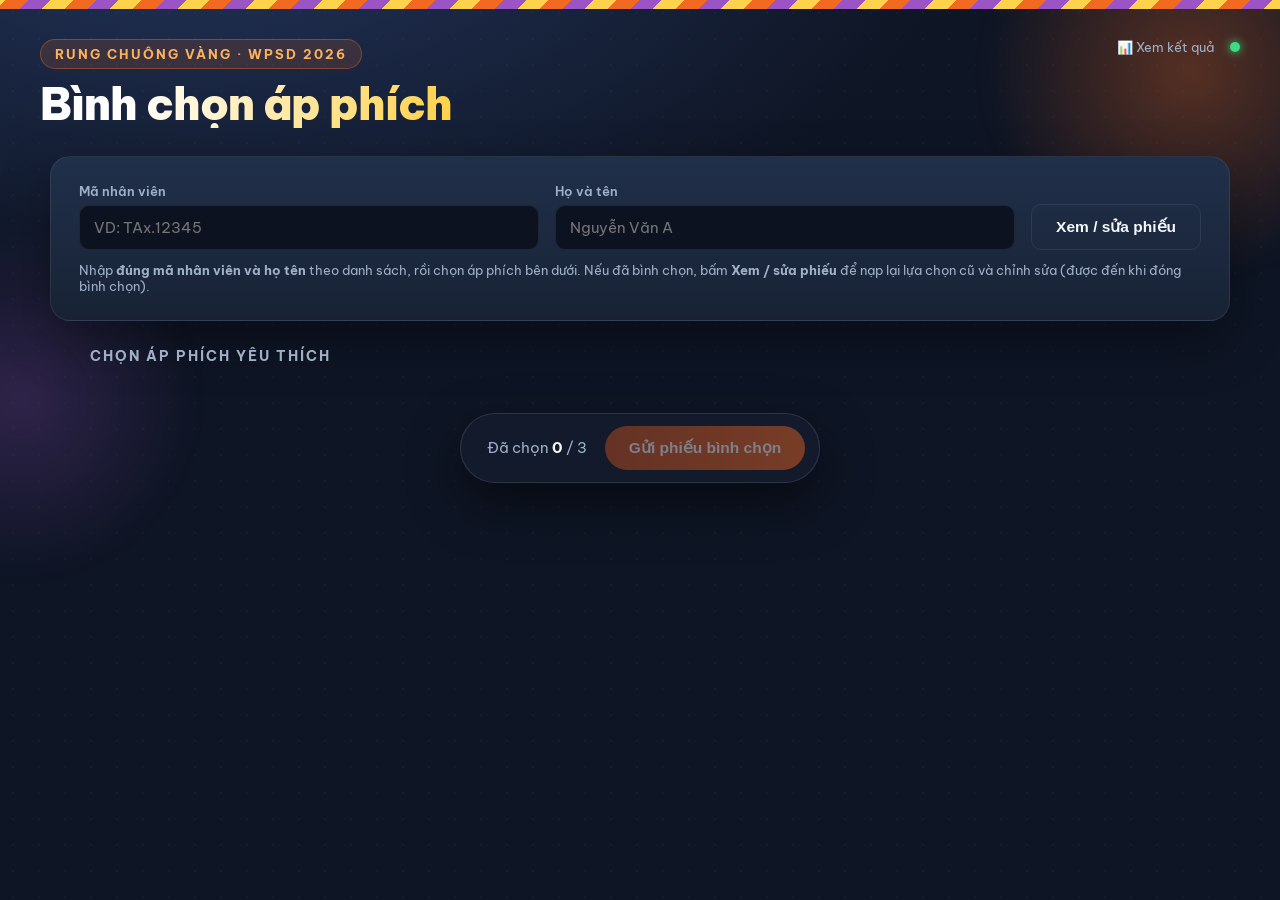
<file: index.html>
<!DOCTYPE html>
<html lang="vi">
<head>
<meta charset="UTF-8">
<meta name="viewport" content="width=device-width, initial-scale=1.0">
<title>Bình chọn áp phích – RCV WPSD 2026</title>
<link rel="stylesheet" href="assets/styles.css">
</head>
<body>

<div class="blob b1"></div>
<div class="blob b2"></div>
<div class="ribbon"></div>

<header>
  <div class="brand">
    <div class="sub">RUNG CHUÔNG VÀNG · WPSD 2026</div>
    <h1>Bình chọn áp phích</h1>
  </div>
  <div class="status">
    <a class="muted" href="board.html" style="text-decoration:none">📊 Xem kết quả</a>
    <span class="dot" id="dot"></span>
  </div>
</header>

<main>
  <!-- Chưa cấu hình Supabase -->
  <div class="setup hidden" id="setup">
    <h2>⚙️ Chưa cấu hình Supabase</h2>
    <p>Mở <code>assets/config.js</code> và điền <code>SUPABASE_URL</code> + <code>SUPABASE_ANON_KEY</code>
       (Supabase → Project Settings → API). Sau đó chạy <code>db/schema.sql</code> trong SQL Editor.</p>
    <p class="muted" style="margin-top:12px">Xem chi tiết trong <code>README.md</code>.</p>
  </div>

  <div class="wrap hidden" id="app">
    <!-- Bình chọn đang đóng -->
    <div class="notice warn hidden" id="closedNote">🔒 Bình chọn hiện đang đóng. Vui lòng quay lại sau.</div>

    <div id="voteArea">
      <div class="card" style="margin-bottom:26px">
        <div class="vote-id">
          <div>
            <label for="code">Mã nhân viên</label>
            <input id="code" placeholder="VD: TAx.12345" autocomplete="off" maxlength="40">
          </div>
          <div>
            <label for="name">Họ và tên</label>
            <input id="name" placeholder="Nguyễn Văn A" autocomplete="off" maxlength="120">
          </div>
          <div>
            <button class="btn ghost" id="loadBtn" type="button">Xem / sửa phiếu</button>
          </div>
        </div>
        <div class="hint" id="loadHint">Nhập <b>đúng mã nhân viên và họ tên</b> theo danh sách, rồi chọn áp phích bên dưới.
          Nếu đã bình chọn, bấm <b>Xem / sửa phiếu</b> để nạp lại lựa chọn cũ và chỉnh sửa (được đến khi đóng bình chọn).</div>
      </div>

      <div class="section-title" id="gridTitle">Chọn áp phích yêu thích</div>
      <div id="msg"></div>
      <div class="grid" id="grid"></div>

      <div class="votebar">
        <div class="votebar-inner">
          <div class="counter">Đã chọn <b id="selCount">0</b> / <span id="maxCount">3</span></div>
          <button class="btn" id="submitBtn" disabled>Gửi phiếu bình chọn</button>
        </div>
      </div>
    </div>

    <!-- Cảm ơn -->
    <div class="card hidden" id="thanks" style="text-align:center;max-width:560px;margin:40px auto;position:relative;overflow:hidden">
      <div id="confettiHost"></div>
      <div style="font-size:52px;margin-bottom:10px;position:relative">🎉</div>
      <h2 class="sec" style="justify-content:center;position:relative">Đã ghi nhận phiếu của bạn!</h2>
      <p class="muted" id="thanksDetail" style="margin:8px 0 20px;position:relative"></p>
      <div class="row" style="justify-content:center;position:relative">
        <button class="btn ghost" id="editBtn" type="button">Sửa lại lựa chọn</button>
        <a class="btn" href="board.html">Xem bảng xếp hạng</a>
      </div>
    </div>
  </div>
</main>

<script src="assets/vendor/supabase.js"></script>
<script src="assets/config.js"></script>
<script>
const sb = window.getSupabase();
const $ = id => document.getElementById(id);
const esc = s => String(s).replace(/[&<>"']/g,c=>({'&':'&amp;','<':'&lt;','>':'&gt;','"':'&quot;',"'":'&#39;'}[c]));

let MAX = 3;
let posters = [];
let selected = new Set();          // poster ids
let votingOpen = true;

function setDot(ok){ $('dot').classList.toggle('err', !ok); }
function showMsg(text, type){
  $('msg').innerHTML = text ? `<div class="notice ${type||'warn'}">${esc(text)}</div>` : '';
}

if(!sb){
  $('setup').classList.remove('hidden');
} else {
  $('app').classList.remove('hidden');
  init();
}

async function init(){
  try{
    const [{data:state}, {data:pl, error:pe}] = await Promise.all([
      sb.rpc('get_state'),
      sb.from('posters').select('id,name,image_url,sort_order').eq('active', true).order('sort_order').order('id'),
    ]);
    if(pe) throw pe;
    setDot(true);
    MAX = (state && state.max_choices) || 3;
    votingOpen = !state || state.voting_open;
    $('maxCount').textContent = MAX;
    posters = pl || [];
    renderGrid();
    applyOpenState();
  }catch(e){
    console.error(e); setDot(false);
    showMsg('Không tải được dữ liệu. Kiểm tra kết nối / cấu hình Supabase.', 'err');
  }
}

function applyOpenState(){
  $('closedNote').classList.toggle('hidden', votingOpen);
  document.querySelectorAll('.poster').forEach(el=>el.style.pointerEvents = votingOpen?'':'none');
  updateBar();
}

function renderGrid(){
  const g = $('grid');
  if(!posters.length){ g.innerHTML = '<p class="muted">Chưa có áp phích nào. Ban tổ chức cần thêm trong trang quản trị.</p>'; return; }
  g.innerHTML = posters.map(p=>`
    <div class="poster ${selected.has(p.id)?'sel':''}" data-id="${p.id}">
      <div class="check">✓</div>
      ${p.image_url ? `<div class="zoom" data-zoom="${p.id}" title="Xem lớn">🔍</div>` : ''}
      ${p.image_url
        ? `<img class="thumb" src="${esc(p.image_url)}" alt="${esc(p.name)}" loading="lazy"
             onerror="this.replaceWith(Object.assign(document.createElement('div'),{className:'thumb placeholder',textContent:'🖼️'}))">`
        : `<div class="thumb placeholder">🖼️</div>`}
      <div class="pname">${esc(p.name)}</div>
    </div>`).join('');
  g.querySelectorAll('.poster').forEach(el=>{
    el.addEventListener('click', e=>{
      if(e.target.closest('[data-zoom]')) return;   // bấm kính lúp -> không chọn
      toggle(parseInt(el.dataset.id,10), el);
    });
  });
  g.querySelectorAll('[data-zoom]').forEach(z=>{
    z.addEventListener('click', e=>{ e.stopPropagation(); openLightbox(parseInt(z.dataset.zoom,10)); });
  });
}

function openLightbox(id){
  const p = posters.find(x=>x.id===id); if(!p || !p.image_url) return;
  const lb = document.createElement('div');
  lb.className = 'lightbox';
  lb.innerHTML = `<div class="lb-close">×</div><img src="${esc(p.image_url)}" alt="${esc(p.name)}"><div class="lb-name">${esc(p.name)}</div>`;
  lb.addEventListener('click', ()=>lb.remove());
  document.body.appendChild(lb);
}
document.addEventListener('keydown', e=>{ if(e.key==='Escape') document.querySelectorAll('.lightbox').forEach(l=>l.remove()); });

function toggle(id, el){
  if(!votingOpen) return;
  if(selected.has(id)){ selected.delete(id); el.classList.remove('sel'); }
  else{
    if(selected.size >= MAX){ showMsg('Chỉ được chọn tối đa '+MAX+' áp phích. Bỏ bớt 1 lựa chọn trước.', 'warn'); return; }
    selected.add(id); el.classList.add('sel'); showMsg('');
  }
  updateBar();
}

function updateBar(){
  $('selCount').textContent = selected.size;
  $('submitBtn').disabled = !votingOpen || selected.size === 0;
}

$('loadBtn').addEventListener('click', loadMyVote);
async function loadMyVote(){
  const code = $('code').value.trim(), name = $('name').value.trim();
  if(!code || !name){ showMsg('Nhập cả mã nhân viên và họ tên trước đã.', 'warn'); return; }
  try{
    const { data, error } = await sb.rpc('get_my_vote', { p_code: code, p_name: name });
    if(error) throw error;
    setDot(true);
    if(!data.valid){ showMsg(reasonText(data.reason), 'err'); return; }
    if(!data.found){ showMsg('Thông tin hợp lệ. Bạn chưa bình chọn — hãy chọn áp phích và gửi phiếu.', 'ok'); return; }
    selected = new Set((data.poster_ids||[]).map(Number));
    renderGrid(); applyOpenState();
    showMsg('Đã nạp lại phiếu cũ của bạn — chỉnh sửa rồi bấm Gửi để cập nhật.', 'ok');
  }catch(e){ console.error(e); setDot(false); showMsg('Lỗi khi tải phiếu. Thử lại.', 'err'); }
}
function reasonText(r){
  switch(r){
    case 'code_not_found': return 'Mã nhân viên không có trong danh sách. Kiểm tra lại mã.';
    case 'name_mismatch': return 'Họ tên không khớp với mã nhân viên. Kiểm tra lại họ tên.';
    default: return 'Thiếu mã nhân viên hoặc họ tên.';
  }
}

function spawnConfetti(){
  const host = $('confettiHost');
  host.innerHTML = '';
  const colors = ['#F26A21','#FFD24C','#9a54c4','#3ddc84','#ffffff'];
  for(let i=0;i<36;i++){
    const el = document.createElement('div');
    el.className = 'confetti-piece';
    const left = (i*37)%100, delay = ((i*13)%20)/10, dur = 2.4+((i*7)%10)/10;
    const size = 6+(i%3)*3, color = colors[i%colors.length];
    el.style.cssText = `left:${left}%;width:${size}px;height:${size*1.6}px;background:${color};animation-duration:${dur}s;animation-delay:${delay}s;`;
    host.appendChild(el);
  }
}

$('submitBtn').addEventListener('click', submitVote);
async function submitVote(){
  const code = $('code').value.trim(), name = $('name').value.trim();
  if(!code || !name){ showMsg('Vui lòng nhập cả mã nhân viên và họ tên.', 'warn'); return; }
  if(selected.size === 0){ showMsg('Chọn ít nhất 1 áp phích.', 'warn'); return; }
  $('submitBtn').disabled = true;
  try{
    const { data, error } = await sb.rpc('cast_vote', {
      p_code: code, p_name: name, p_poster_ids: [...selected],
    });
    if(error) throw error;
    setDot(true);
    if(!data.ok){ showMsg(errText(data), 'err'); $('submitBtn').disabled = false; return; }
    const names = posters.filter(p=>selected.has(p.id)).map(p=>p.name).join(', ');
    $('thanksDetail').textContent = 'Bạn đã chọn: ' + names;
    $('voteArea').classList.add('hidden');
    $('thanks').classList.remove('hidden');
    spawnConfetti();
    window.scrollTo({top:0, behavior:'smooth'});
  }catch(e){
    console.error(e); setDot(false);
    showMsg('Không gửi được phiếu (mất kết nối?). Thử lại.', 'err');
    $('submitBtn').disabled = false;
  }
}

function errText(d){
  switch(d.error){
    case 'closed': return 'Bình chọn đã đóng, không thể gửi phiếu.';
    case 'missing_code_or_name': return 'Thiếu mã nhân viên hoặc họ tên.';
    case 'code_not_found': return 'Mã nhân viên không có trong danh sách. Kiểm tra lại mã.';
    case 'name_mismatch': return 'Họ tên không khớp với mã nhân viên. Kiểm tra lại họ tên.';
    case 'no_selection': return 'Chưa chọn áp phích nào.';
    case 'too_many': return 'Chỉ được chọn tối đa '+(d.max||MAX)+' áp phích.';
    case 'duplicate_selection': return 'Có áp phích bị chọn trùng.';
    case 'invalid_poster': return 'Có áp phích không hợp lệ. Tải lại trang.';
    default: return 'Có lỗi xảy ra: ' + (d.error||'unknown');
  }
}

$('editBtn').addEventListener('click', ()=>{
  $('thanks').classList.add('hidden');
  $('voteArea').classList.remove('hidden');
  updateBar();
});
</script>
</body>
</html>
</file>
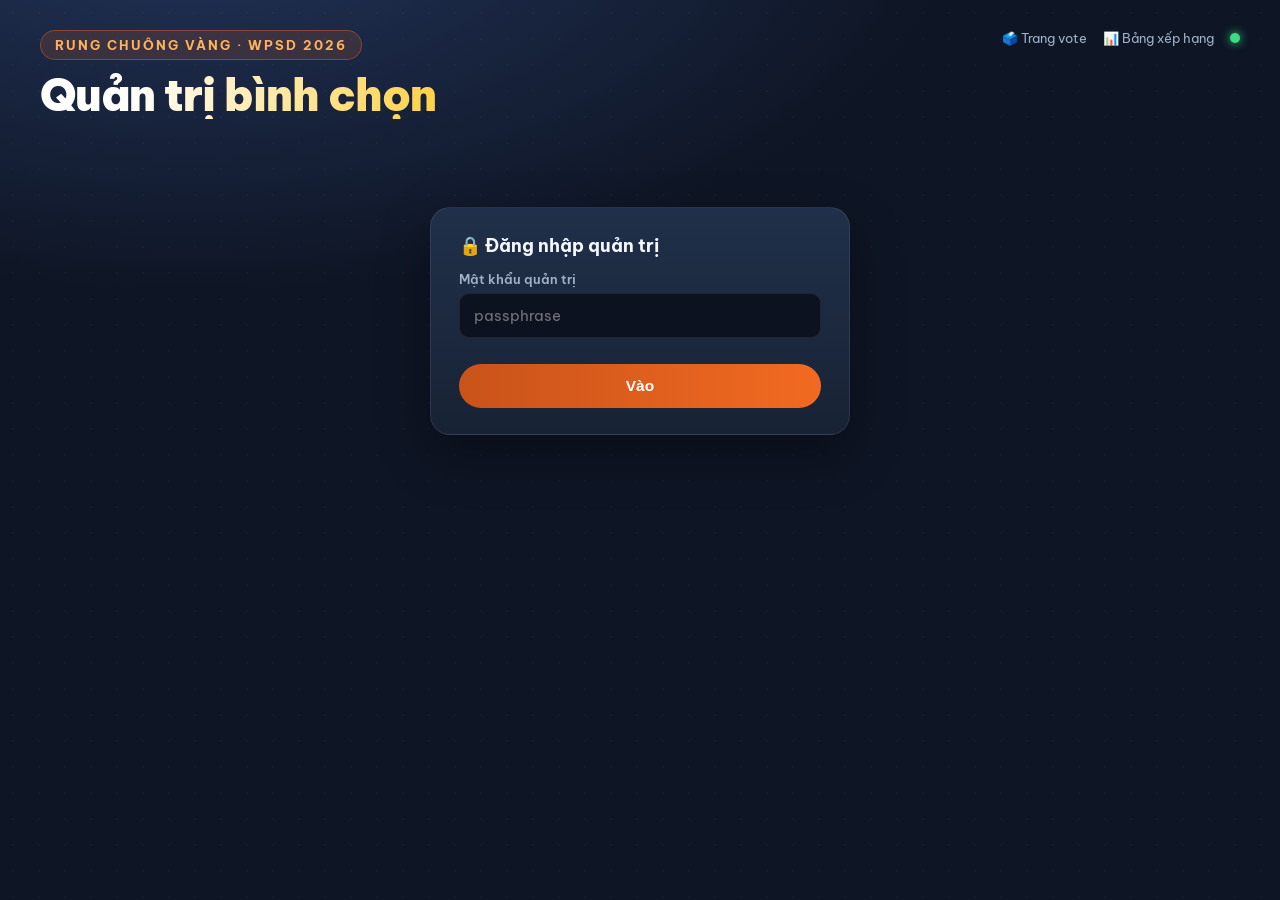
<file: admin.html>
<!DOCTYPE html>
<html lang="vi">
<head>
<meta charset="UTF-8">
<meta name="viewport" content="width=device-width, initial-scale=1.0">
<title>Quản trị bình chọn – RCV WPSD 2026</title>
<link rel="stylesheet" href="assets/styles.css">
</head>
<body>

<header>
  <div class="brand">
    <div class="sub">RUNG CHUÔNG VÀNG · WPSD 2026</div>
    <h1>Quản trị bình chọn</h1>
  </div>
  <div class="status">
    <a class="muted" href="index.html" style="text-decoration:none">🗳️ Trang vote</a>
    <a class="muted" href="board.html" style="text-decoration:none">📊 Bảng xếp hạng</a>
    <span class="dot" id="dot"></span>
  </div>
</header>

<main>
  <div class="setup hidden" id="setup">
    <h2>⚙️ Chưa cấu hình Supabase</h2>
    <p>Điền <code>assets/config.js</code> và chạy <code>db/schema.sql</code>. Xem <code>README.md</code>.</p>
  </div>

  <!-- Đăng nhập admin -->
  <div class="card hidden" id="login" style="max-width:420px;margin:60px auto">
    <h2 class="sec">🔒 Đăng nhập quản trị</h2>
    <label for="pass">Mật khẩu quản trị</label>
    <input id="pass" type="password" placeholder="passphrase" autocomplete="current-password">
    <div id="loginMsg" style="margin-top:12px"></div>
    <button class="btn" id="loginBtn" style="margin-top:14px;width:100%">Vào</button>
  </div>

  <div class="admin-grid hidden" id="panel">
    <!-- Trạng thái bình chọn -->
    <div class="card">
      <div class="row between">
        <h2 class="sec">Trạng thái bình chọn <small id="evName"></small></h2>
        <span class="pill" id="openPill">—</span>
      </div>
      <div class="row" style="margin-top:10px">
        <button class="btn" id="openBtn">Mở bình chọn</button>
        <button class="btn danger" id="closeBtn">Đóng bình chọn</button>
        <span class="muted" id="ballotCount"></span>
      </div>
    </div>

    <!-- Quản lý áp phích -->
    <div class="card">
      <h2 class="sec" id="posterFormTitle">Thêm áp phích <small>tải ảnh hoặc dán link</small></h2>
      <div class="poster-form">
        <div class="pf-fields">
          <div class="row" style="gap:10px;align-items:end">
            <div style="flex:2;min-width:180px"><label>Tên áp phích</label><input id="pName" placeholder="Tên / đơn vị / tác giả"></div>
            <div style="width:90px"><label>Thứ tự</label><input id="pOrder" type="number" value="0"></div>
          </div>
          <div style="margin-top:10px">
            <label>Ảnh áp phích</label>
            <div class="row" style="gap:10px">
              <input id="pFile" type="file" accept="image/*" style="padding:8px">
              <span class="muted" id="pImgState">Chưa có ảnh</span>
            </div>
            <div class="row" style="gap:10px;margin-top:8px">
              <input id="pImg" placeholder="…hoặc dán đường dẫn: assets/posters/ten-anh.jpg" style="flex:1">
              <button class="btn ghost sm" id="pRemoveImg" type="button">Xoá ảnh</button>
            </div>
            <p class="muted" style="font-size:12px;margin-top:6px">
              <b>Đông người (vài nghìn):</b> nên upload file ảnh vào thư mục <code>assets/posters/</code> trên GitHub
              rồi dán đường dẫn ở đây (nhẹ, qua CDN). Nút chọn file bên trên nhúng ảnh vào database — tiện nhưng
              chỉ hợp sự kiện ít người.</p>
          </div>
          <div class="row" style="margin-top:14px">
            <input type="hidden" id="pId">
            <button class="btn" id="saveposter">Thêm</button>
            <button class="btn ghost hidden" id="cancelEdit">Huỷ</button>
          </div>
        </div>
        <div class="pf-preview">
          <label>Xem trước</label>
          <div class="preview-box" id="pPreview"><span class="muted">Chưa có ảnh</span></div>
        </div>
      </div>
      <details class="bulk" style="margin-top:14px">
        <summary>➕ Thêm hàng loạt (dán danh sách — tiện cho 60–100 áp phích)</summary>
        <p class="muted" style="font-size:13px;margin:8px 0">Mỗi dòng: <code>Tên áp phích | assets/posters/anh.jpg</code>
          — ngăn cách bằng dấu <code>|</code> hoặc Tab (dán 2 cột từ Excel được). Phần ảnh có thể để trống.</p>
        <textarea id="bulkPosters" placeholder="Áp phích 01 | assets/posters/ap01.jpg&#10;Áp phích 02 | assets/posters/ap02.jpg"></textarea>
        <div class="row" style="margin-top:10px">
          <button class="btn" id="bulkAddBtn" type="button">Thêm tất cả</button>
          <span class="muted" id="bulkMsg"></span>
        </div>
      </details>
      <div id="posterMsg" style="margin-top:12px"></div>
      <div style="overflow-x:auto;margin-top:8px"><table id="posterTable"></table></div>
    </div>

    <!-- Danh sách nhân viên (roster) -->
    <div class="card">
      <h2 class="sec">Danh sách nhân viên <small>⚠️ tải lên TRƯỚC khi mở bình chọn</small></h2>
      <p class="muted" style="margin-bottom:8px">Nhân viên chỉ vote được khi <b>mã + họ tên khớp</b> danh sách này.</p>
      <div class="row" style="gap:10px;margin-bottom:10px;align-items:center">
        <input id="rosterFile" type="file" accept=".xlsx,.xls,.csv" style="padding:8px;max-width:320px">
        <span class="muted" id="rosterFileMsg">📄 Chọn file Excel/CSV — <b>cột 1 = mã</b>, <b>cột 2 = họ tên</b> (có dòng tiêu đề cũng được).</span>
      </div>
      <p class="muted" style="font-size:12px;margin-bottom:6px">…hoặc dán trực tiếp (mỗi dòng <code>mã,tên</code> hoặc mã &lt;tab&gt; tên):</p>
      <textarea id="rosterText" placeholder="TAx.12345,Nguyễn Văn A&#10;TAx.12346,Trần Thị B"></textarea>
      <div class="row" style="margin-top:10px">
        <button class="btn" id="uploadRoster">Tải lên danh sách</button>
        <span class="muted" id="rosterMsg"></span>
      </div>
    </div>

    <!-- Phiếu thô -->
    <div class="card">
      <div class="row between">
        <h2 class="sec">Phiếu đã ghi nhận <small id="rawCount"></small></h2>
        <div class="row">
          <button class="btn ghost sm" id="loadRaw">Tải lại</button>
          <button class="btn ghost sm" id="exportRaw">Export CSV</button>
        </div>
      </div>
      <div style="overflow-x:auto;max-height:360px;overflow-y:auto"><table id="rawTable"></table></div>
    </div>

    <!-- Kết quả cuối đã đối chiếu -->
    <div class="card">
      <div class="row between">
        <h2 class="sec">Kết quả CUỐI (đã đối chiếu roster) <small>chạy sau khi kết thúc</small></h2>
        <div class="row">
          <button class="btn" id="loadFinal">Tính kết quả cuối</button>
          <button class="btn ghost sm hidden" id="exportFinal">Export CSV</button>
        </div>
      </div>
      <div id="finalSummary" class="muted" style="margin:6px 0 12px"></div>
      <div style="overflow-x:auto"><table id="finalTable"></table></div>
      <h2 class="sec" style="margin-top:18px;font-size:15px" id="invalidTitle"></h2>
      <div style="overflow-x:auto;max-height:280px;overflow-y:auto"><table id="invalidTable"></table></div>
    </div>
  </div>
</main>

<script src="assets/vendor/supabase.js"></script>
<script src="assets/vendor/xlsx.full.min.js"></script>
<script src="assets/config.js"></script>
<script>
const sb = window.getSupabase();
const $ = id => document.getElementById(id);
const esc = s => String(s==null?'':s).replace(/[&<>"']/g,c=>({'&':'&amp;','<':'&lt;','>':'&gt;','"':'&quot;',"'":'&#39;'}[c]));
let PASS = sessionStorage.getItem('rcv_admin_pass') || '';
let lastRaw = [], lastFinal = null;

function setDot(ok){ $('dot').classList.toggle('err', !ok); }
function note(el, text, type){ $(el).innerHTML = text ? `<div class="notice ${type||'warn'}">${esc(text)}</div>` : ''; }

if(!sb){ $('setup').classList.remove('hidden'); }
else if(PASS){ tryUnlock(PASS, true); }
else { $('login').classList.remove('hidden'); }

// ---------- Đăng nhập ----------
$('loginBtn').addEventListener('click', ()=>tryUnlock($('pass').value, false));
$('pass').addEventListener('keydown', e=>{ if(e.key==='Enter') tryUnlock($('pass').value, false); });

async function tryUnlock(pass, silent){
  try{
    // Xác thực bằng RPC chỉ-đọc (không đổi state)
    const r = await sb.rpc('admin_list_posters', { p_pass: pass });
    if(r.error) throw r.error;
    setDot(true);
    if(!r.data.ok){ throw new Error('unauthorized'); }
    PASS = pass; sessionStorage.setItem('rcv_admin_pass', pass);
    $('login').classList.add('hidden');
    $('panel').classList.remove('hidden');
    renderPosters(r.data.posters);
    loadState(); loadRaw();
  }catch(e){
    console.error(e); setDot(true);
    if(silent){ sessionStorage.removeItem('rcv_admin_pass'); $('login').classList.remove('hidden'); }
    else note('loginMsg', 'Sai mật khẩu hoặc lỗi kết nối.', 'err');
  }
}

async function rpc(fn, args){
  const { data, error } = await sb.rpc(fn, Object.assign({ p_pass: PASS }, args||{}));
  if(error){ setDot(false); throw error; }
  setDot(true);
  if(data && data.ok === false){ throw new Error(data.error||'error'); }
  return data;
}

// ---------- Trạng thái ----------
async function loadState(){
  try{
    const s = await sb.rpc('get_state');
    const st = s.data || {};
    $('evName').textContent = st.event_name ? '· '+st.event_name : '';
    $('ballotCount').textContent = 'Số phiếu: '+(st.ballots||0);
    const open = !!st.voting_open;
    $('openPill').textContent = open ? 'ĐANG MỞ' : 'ĐANG ĐÓNG';
    $('openPill').className = 'pill '+(open?'on':'off');
  }catch(e){ console.error(e); }
}
$('openBtn').addEventListener('click', ()=>setOpen(true));
$('closeBtn').addEventListener('click', ()=>setOpen(false));
async function setOpen(open){
  try{ await rpc('admin_set_voting_open', { p_open: open }); loadState(); }
  catch(e){ alert('Lỗi: '+e.message); }
}

// ---------- Áp phích ----------
let newImageData = null;   // data URI ảnh mới đã nén (nếu vừa upload)
let removeImg = false;     // đánh dấu xoá ảnh khi sửa
let editHasImage = false;  // áp phích đang sửa có ảnh sẵn không
let editActive = true;     // giữ trạng thái ẩn/hiện khi sửa

async function refreshPosters(){
  const d = await rpc('admin_list_posters'); renderPosters(d.posters);
}
function renderPosters(list){
  const t = $('posterTable');
  if(!list || !list.length){ t.innerHTML = '<tr><td class="muted">Chưa có áp phích.</td></tr>'; return; }
  t.innerHTML = '<tr><th>Thứ tự</th><th>Tên</th><th>Ảnh</th><th>Phiếu</th><th>Hiện</th><th></th></tr>' +
    list.map(p=>`<tr>
      <td>${p.sort_order}</td>
      <td>${esc(p.name)}</td>
      <td>${p.has_image?'🖼️':'<span class="muted">—</span>'}</td>
      <td>${p.votes}</td>
      <td>${p.active?'<span class="pill on">Có</span>':'<span class="pill off">Ẩn</span>'}</td>
      <td class="row">
        <button class="btn ghost sm" data-edit="${p.id}">Sửa</button>
        <button class="btn ghost sm" data-toggle="${p.id}" data-active="${p.active?0:1}">${p.active?'Ẩn':'Hiện'}</button>
        <button class="btn danger sm" data-del="${p.id}">Xoá</button>
      </td></tr>`).join('');
  t.querySelectorAll('[data-edit]').forEach(b=>b.addEventListener('click',()=>editPoster(+b.dataset.edit)));
  t.querySelectorAll('[data-del]').forEach(b=>b.addEventListener('click',()=>delPoster(b.dataset.del)));
  // Ẩn/Hiện: chỉ đổi active, giữ nguyên ảnh (gửi p_image_url = null).
  t.querySelectorAll('[data-toggle]').forEach(b=>b.addEventListener('click', async ()=>{
    try{
      const cur = await rpc('admin_get_poster', { p_id:+b.dataset.toggle });
      const p = cur.poster;
      await rpc('admin_upsert_poster', { p_id:p.id, p_name:p.name, p_image_url:null, p_sort_order:p.sort_order, p_active:(b.dataset.active==='1') });
      refreshPosters();
    }catch(e){ alert('Lỗi: '+e.message); }
  }));
}

async function editPoster(id){
  try{
    const d = await rpc('admin_get_poster', { p_id:id });
    const p = d.poster;
    resetPosterForm();
    $('posterFormTitle').innerHTML = 'Sửa áp phích';
    $('pId').value=p.id; $('pName').value=p.name; $('pOrder').value=p.sort_order;
    editActive = p.active;
    editHasImage = !!p.image_url;
    setPreview(p.image_url||null);
    $('pImgState').textContent = p.image_url ? 'Đang dùng ảnh hiện tại' : 'Chưa có ảnh';
    $('saveposter').textContent='Lưu'; $('cancelEdit').classList.remove('hidden');
    window.scrollTo({top:0,behavior:'smooth'});
  }catch(e){ note('posterMsg','Lỗi tải áp phích: '+e.message, 'err'); }
}

$('cancelEdit').addEventListener('click', resetPosterForm);
function resetPosterForm(){
  $('pId').value=''; $('pName').value=''; $('pImg').value=''; $('pOrder').value='0';
  $('pFile').value=''; newImageData=null; removeImg=false; editHasImage=false; editActive=true;
  setPreview(null); $('pImgState').textContent='Chưa có ảnh';
  $('posterFormTitle').innerHTML='Thêm áp phích <small>tải ảnh hoặc dán link</small>';
  $('saveposter').textContent='Thêm'; $('cancelEdit').classList.add('hidden'); note('posterMsg','');
}

function setPreview(src){
  const box=$('pPreview');
  box.innerHTML = src ? `<img src="${esc(src)}" alt="preview">` : '<span class="muted">Chưa có ảnh</span>';
}

// Nén ảnh phía client trước khi lưu.
function downscaleImage(file, maxDim=1400, quality=0.82){
  return new Promise((resolve,reject)=>{
    const img=new Image(); const url=URL.createObjectURL(file);
    img.onload=()=>{
      URL.revokeObjectURL(url);
      let w=img.naturalWidth, h=img.naturalHeight;
      if(Math.max(w,h)>maxDim){ const s=maxDim/Math.max(w,h); w=Math.round(w*s); h=Math.round(h*s); }
      const c=document.createElement('canvas'); c.width=w; c.height=h;
      const ctx=c.getContext('2d'); ctx.fillStyle='#0c1220'; ctx.fillRect(0,0,w,h); ctx.drawImage(img,0,0,w,h);
      resolve(c.toDataURL('image/jpeg', quality));
    };
    img.onerror=()=>{ URL.revokeObjectURL(url); reject(new Error('Không đọc được ảnh')); };
    img.src=url;
  });
}

$('pFile').addEventListener('change', async e=>{
  const f=e.target.files[0]; if(!f) return;
  $('pImgState').textContent='Đang nén ảnh...';
  try{
    newImageData = await downscaleImage(f);
    removeImg=false; $('pImg').value='';
    setPreview(newImageData);
    $('pImgState').textContent = 'Ảnh mới: '+Math.round(newImageData.length/1024)+' KB';
  }catch(err){ note('posterMsg','Lỗi ảnh: '+err.message, 'err'); $('pImgState').textContent='Lỗi ảnh'; }
});

$('pImg').addEventListener('input', ()=>{
  const u=$('pImg').value.trim();
  if(u){ newImageData=null; removeImg=false; $('pFile').value=''; setPreview(u); $('pImgState').textContent='Dùng link ảnh'; }
  else if(!newImageData){ setPreview(editHasImage?'keep':null); if(editHasImage) reloadEditPreview(); }
});

$('pRemoveImg').addEventListener('click', ()=>{
  newImageData=null; removeImg=true; $('pFile').value=''; $('pImg').value='';
  setPreview(null); $('pImgState').textContent='Sẽ xoá ảnh khi lưu';
});

// khi xoá link mà đang sửa: nạp lại ảnh cũ để preview
async function reloadEditPreview(){
  const id=$('pId').value; if(!id) return;
  try{ const d=await rpc('admin_get_poster',{p_id:+id}); setPreview(d.poster.image_url||null);
       $('pImgState').textContent=d.poster.image_url?'Đang dùng ảnh hiện tại':'Chưa có ảnh'; }catch(_){}
}

$('saveposter').addEventListener('click', async ()=>{
  const name=$('pName').value.trim();
  if(!name){ note('posterMsg','Nhập tên áp phích.', 'warn'); return; }
  // Xác định tham số ảnh: data URI mới > link > xoá > giữ nguyên/không
  let img;
  if(newImageData) img=newImageData;
  else if($('pImg').value.trim()) img=$('pImg').value.trim();
  else if(removeImg) img='';
  else img=null;
  const id = $('pId').value?+$('pId').value:null;
  $('saveposter').disabled=true;
  try{
    await rpc('admin_upsert_poster', { p_id:id, p_name:name, p_image_url:img, p_sort_order:+$('pOrder').value||0, p_active:(id?editActive:true) });
    resetPosterForm(); refreshPosters();
  }catch(e){ note('posterMsg','Lỗi: '+e.message, 'err'); }
  finally{ $('saveposter').disabled=false; }
});

async function delPoster(id){
  if(!confirm('Xoá áp phích này? Mọi phiếu cho nó cũng bị xoá.')) return;
  try{ await rpc('admin_delete_poster', { p_id:+id }); refreshPosters(); }
  catch(e){ alert('Lỗi: '+e.message); }
}

// Nhập hàng loạt áp phích
$('bulkAddBtn').addEventListener('click', async ()=>{
  const rows = parseBulkPosters($('bulkPosters').value);
  if(!rows.length){ $('bulkMsg').textContent = 'Không đọc được dòng nào.'; return; }
  if(!confirm('Thêm '+rows.length+' áp phích?')) return;
  $('bulkAddBtn').disabled = true; $('bulkMsg').textContent = 'Đang thêm...';
  try{
    const d = await rpc('admin_bulk_add_posters', { p_rows: rows });
    $('bulkMsg').textContent = 'Đã thêm '+d.count+' áp phích.';
    $('bulkPosters').value = '';
    refreshPosters();
  }catch(e){ $('bulkMsg').textContent = 'Lỗi: '+e.message; }
  finally{ $('bulkAddBtn').disabled = false; }
});
function parseBulkPosters(text){
  const out=[];
  text.split(/\r?\n/).forEach(line=>{
    if(!line.trim()) return;
    const parts = line.split(/\t|\|/);
    const name = (parts[0]||'').trim();
    const image_url = (parts[1]||'').trim();
    if(!name) return;
    out.push({ name, image_url });
  });
  return out;
}

// ---------- Roster ----------
// Đọc file Excel (.xlsx/.xls) hoặc CSV -> đổ ra ô danh sách để kiểm tra rồi tải lên.
$('rosterFile').addEventListener('change', async e=>{
  const f=e.target.files[0]; if(!f) return;
  $('rosterFileMsg').textContent='Đang đọc file...';
  try{
    let matrix;
    if(/\.csv$/i.test(f.name)){
      const text = new TextDecoder('utf-8').decode(await f.arrayBuffer());
      matrix = text.split(/\r?\n/).map(l=>l.split(/\t|,/));
    }else{
      if(typeof XLSX==='undefined') throw new Error('Thư viện đọc Excel chưa tải được — thử lại hoặc dùng file CSV');
      const wb = XLSX.read(await f.arrayBuffer(), {type:'array'});
      const ws = wb.Sheets[wb.SheetNames[0]];
      matrix = XLSX.utils.sheet_to_json(ws, {header:1, raw:false, defval:''});
    }
    const lines=[];
    matrix.forEach(r=>{
      const code=(r[0]==null?'':String(r[0])).trim();
      const name=(r[1]==null?'':String(r[1])).trim();
      if(!code && !name) return;
      lines.push(code+'\t'+name);
    });
    $('rosterText').value = lines.join('\n');
    $('rosterFileMsg').textContent = 'Đã đọc '+lines.length+' dòng từ "'+f.name+'". Kiểm tra bên dưới rồi bấm "Tải lên danh sách".';
  }catch(err){ console.error(err); $('rosterFileMsg').textContent='Lỗi đọc file: '+err.message; }
});

$('uploadRoster').addEventListener('click', async ()=>{
  const rows = parseRoster($('rosterText').value);
  if(!rows.length){ $('rosterMsg').textContent='Không đọc được dòng nào.'; return; }
  $('rosterMsg').textContent = 'Đang tải lên '+rows.length+' nhân viên...';
  try{
    const d = await rpc('admin_upload_roster', { p_rows: rows });
    $('rosterMsg').textContent = 'Đã tải lên '+d.count+' nhân viên.';
  }catch(e){ $('rosterMsg').textContent = 'Lỗi: '+e.message; }
});
const ROSTER_HEADERS = new Set(['mã','ma','code','stt','mã nv','ma nv','mã nhân viên','ma nhan vien','mã nhanvien','employee','employee code']);
function parseRoster(text){
  const out=[];
  text.split(/\r?\n/).forEach(line=>{
    if(!line.trim()) return;
    const parts = line.split(/\t|,/);
    const code=(parts[0]||'').trim(), name=(parts.slice(1).join(',')||'').trim();
    if(!code) return;
    if(ROSTER_HEADERS.has(code.toLowerCase())) return; // bỏ dòng tiêu đề
    out.push({ code, name });
  });
  return out;
}

// ---------- Phiếu thô ----------
$('loadRaw').addEventListener('click', loadRaw);
async function loadRaw(){
  try{
    const d = await rpc('admin_get_raw_votes');
    lastRaw = d.votes||[];
    $('rawCount').textContent = '('+lastRaw.length+' phiếu)';
    const t=$('rawTable');
    t.innerHTML = '<tr><th>Mã</th><th>Tên</th><th>Áp phích đã chọn</th><th>Lúc</th></tr>' +
      (lastRaw.length? lastRaw.map(v=>`<tr>
        <td>${esc(v.code)}</td><td>${esc(v.name)}</td>
        <td>${(v.posters||[]).map(esc).join(', ')}</td>
        <td class="muted">${new Date(v.updated_at).toLocaleString('vi-VN')}</td></tr>`).join('')
        : '<tr><td class="muted">Chưa có phiếu.</td></tr>');
  }catch(e){ console.error(e); }
}
$('exportRaw').addEventListener('click', ()=>{
  const rows = [['ma','ten','ap_phich','luc']].concat(lastRaw.map(v=>[v.code, v.name, (v.posters||[]).join(' | '), v.updated_at]));
  downloadCSV('phieu_tho.csv', rows);
});

// ---------- Kết quả cuối ----------
$('loadFinal').addEventListener('click', async ()=>{
  try{
    const d = await rpc('admin_get_final_results'); lastFinal = d;
    $('finalSummary').textContent = `Hợp lệ ${d.valid_count}/${d.total_count} phiếu · ${d.invalid.length} phiếu bị loại`;
    const ft=$('finalTable');
    ft.innerHTML = '<tr><th>#</th><th>Áp phích</th><th>Phiếu hợp lệ</th></tr>' +
      d.results.map((r,i)=>`<tr><td>${i+1}</td><td>${esc(r.name)}</td><td><b>${r.votes}</b></td></tr>`).join('');
    $('invalidTitle').textContent = d.invalid.length ? 'Phiếu bị loại ('+d.invalid.length+')' : 'Không có phiếu bị loại 🎉';
    const it=$('invalidTable');
    it.innerHTML = d.invalid.length
      ? '<tr><th>Mã</th><th>Tên đã nhập</th><th>Lý do</th></tr>' + d.invalid.map(v=>`<tr>
          <td>${esc(v.code)}</td><td>${esc(v.name)}</td>
          <td>${v.reason==='code_not_in_roster'?'Mã không có trong danh sách':'Tên không khớp danh sách'}</td></tr>`).join('')
      : '';
    $('exportFinal').classList.remove('hidden');
  }catch(e){ alert('Lỗi: '+e.message); }
});
$('exportFinal').addEventListener('click', ()=>{
  if(!lastFinal) return;
  const rows = [['ap_phich','phieu_hop_le']].concat(lastFinal.results.map(r=>[r.name, r.votes]));
  rows.push([], ['--- Phiếu bị loại ---'], ['ma','ten','ly_do']);
  lastFinal.invalid.forEach(v=>rows.push([v.code, v.name, v.reason]));
  downloadCSV('ket_qua_cuoi.csv', rows);
});

function downloadCSV(filename, rows){
  const csv = rows.map(r=>(r||[]).map(cell=>{
    const s=String(cell==null?'':cell);
    return /[",\n]/.test(s) ? '"'+s.replace(/"/g,'""')+'"' : s;
  }).join(',')).join('\n');
  const blob=new Blob(['﻿'+csv], {type:'text/csv;charset=utf-8'});
  const a=document.createElement('a'); a.href=URL.createObjectURL(blob); a.download=filename; a.click();
  URL.revokeObjectURL(a.href);
}
</script>
</body>
</html>
</file>
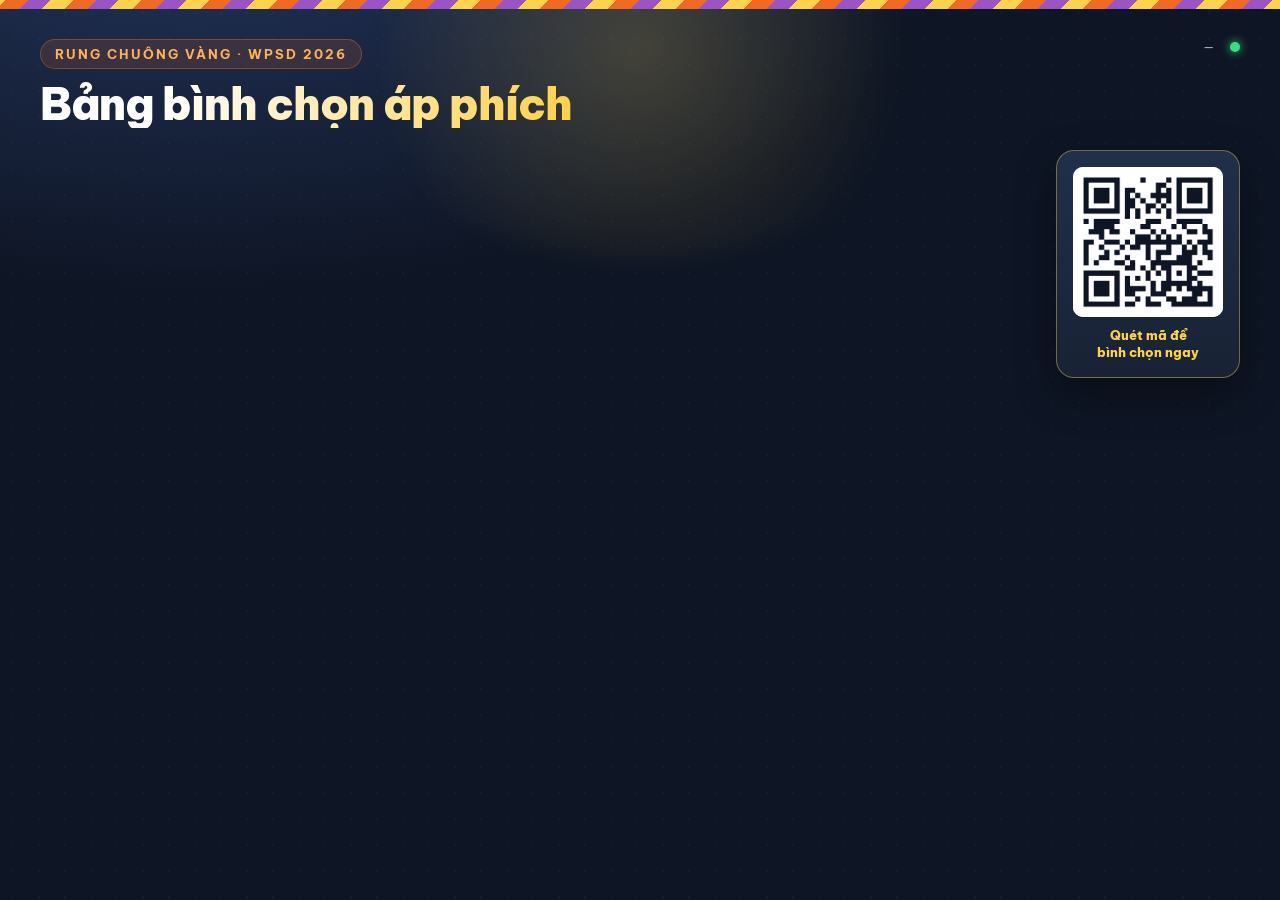
<file: board.html>
<!DOCTYPE html>
<html lang="vi">
<head>
<meta charset="UTF-8">
<meta name="viewport" content="width=device-width, initial-scale=1.0">
<title>Bảng bình chọn áp phích – RCV WPSD 2026</title>
<link rel="stylesheet" href="assets/styles.css">
<style>
  /* Bảng xếp hạng thích ứng: 2 cột trên màn rộng, tự về 1 cột khi hẹp */
  .bars{max-width:1600px;display:grid;grid-template-columns:1fr 1fr;gap:10px 48px}
  .section-title{max-width:1600px}
  .more-note{max-width:1600px;margin:14px auto 4px;text-align:center;color:var(--muted);font-size:15px;font-weight:600}
  @media(max-width:1100px){ .bars{grid-template-columns:1fr;max-width:1100px} }
</style>
</head>
<body>

<div class="blob b3"></div>
<div class="ribbon"></div>

<!-- Khung QR: file assets/qr.png (mã QR trỏ tới link trang bình chọn) -->
<div class="qr-box">
  <div class="qr-placeholder" id="qrPlaceholder">Đặt mã QR<br>bình chọn<br>(assets/qr.png)</div>
  <img id="qrImg" src="assets/qr.png" alt="QR bình chọn" class="hidden"
       onload="document.getElementById('qrPlaceholder').classList.add('hidden'); this.classList.remove('hidden')"
       onerror="this.classList.add('hidden')">
  <div class="qr-label">Quét mã để<br>bình chọn ngay</div>
</div>

<header>
  <div class="brand">
    <div class="sub">RUNG CHUÔNG VÀNG · WPSD 2026</div>
    <h1>Bảng bình chọn áp phích</h1>
  </div>
  <div class="status">
    <span class="total-votes" id="totalVotes"></span>
    <span id="updated">—</span>
    <span class="dot" id="dot"></span>
  </div>
</header>

<main>
  <div class="setup hidden" id="setup">
    <h2>⚙️ Chưa cấu hình Supabase</h2>
    <p>Điền <code>SUPABASE_URL</code> + <code>SUPABASE_ANON_KEY</code> trong <code>assets/config.js</code>
       và chạy <code>db/schema.sql</code>. Xem <code>README.md</code>.</p>
  </div>

  <div id="board" class="hidden">
    <div class="podium" id="podium"></div>
    <div class="section-title">Bảng xếp hạng</div>
    <div class="bars" id="bars"></div>
    <div class="more-note hidden" id="moreNote"></div>
    <div class="footer">Cập nhật real-time · Tự làm mới mỗi <span id="intv">15</span> giây</div>
  </div>

  <div class="setup hidden" id="empty">
    <h2>Chưa có dữ liệu</h2>
    <p class="muted">Chưa có áp phích hoặc chưa có phiếu nào. Thêm áp phích trong trang quản trị và mở bình chọn.</p>
  </div>
</main>

<script src="assets/vendor/supabase.js"></script>
<script src="assets/config.js"></script>
<script>
const sb = window.getSupabase();
const $ = id => document.getElementById(id);
const esc = s => String(s).replace(/[&<>"']/g,c=>({'&':'&amp;','<':'&lt;','>':'&gt;','"':'&quot;',"'":'&#39;'}[c]));
const fmt = n => Number.isInteger(n) ? String(n) : n.toFixed(1);
const medals = ['🥇','🥈','🥉'];
const REFRESH = (window.APP_CONFIG.REFRESH_SECONDS)||15;
// Giới hạn số hạng trong bảng xếp hạng. 0 = hiển thị tất cả (mặc định). Đặt số >0 trong config.js để giới hạn.
const BOARD_MAX_BARS = (window.APP_CONFIG.BOARD_MAX_BARS)||0;
$('intv').textContent = REFRESH;

function setDot(ok){ $('dot').classList.toggle('err', !ok); }

let posterImages = {};   // id -> image_url (tải 1 lần, không kéo lại mỗi 15s)

if(!sb){
  $('setup').classList.remove('hidden');
} else {
  loadPosterImages().finally(()=>{ fetchData(); });
  setInterval(fetchData, REFRESH*1000);
  subscribeRealtime();
}

async function loadPosterImages(){
  try{
    const { data, error } = await sb.from('posters').select('id,image_url').eq('active', true);
    if(error) throw error;
    const map={}; (data||[]).forEach(p=>{ map[p.id]=p.image_url||''; });
    posterImages = map;
  }catch(e){ console.warn('Không tải được ảnh áp phích', e); }
}

function thumb(d){
  const src = posterImages[d.id];
  return src ? `<img src="${esc(src)}" alt="${esc(d.name)}" loading="lazy">`
             : `<div class="ph">🖼️</div>`;
}

function render(data){
  $('board').classList.remove('hidden');
  $('empty').classList.add('hidden');

  const max = Math.max(...data.map(d=>d.votes), 1);
  const total = data.reduce((s,d)=>s+d.votes,0);
  $('totalVotes').textContent = 'Tổng: '+fmt(total)+' phiếu';

  // PODIUM top 3 (p1 ở giữa)
  const order=[1,0,2];
  const podium=$('podium'); podium.innerHTML='';
  order.forEach(idx=>{
    const d=data[idx];
    const cls=['p2','p1','p3'][order.indexOf(idx)];
    if(!d){ podium.innerHTML+='<div></div>'; return; }
    podium.innerHTML+=`
      <div class="pcard ${cls}">
        <div class="rank">${idx+1}</div>
        <div class="pthumb">${thumb(d)}</div>
        <div class="name">${medals[idx]||''} ${esc(d.name)}</div>
        <div class="score">${fmt(d.votes)}<small> phiếu</small></div>
      </div>`;
  });

  // BAR RACE (2 cột trên màn rộng); giới hạn nếu BOARD_MAX_BARS > 0
  const cap = BOARD_MAX_BARS>0 ? BOARD_MAX_BARS : data.length;
  const shown = data.slice(0, cap);
  const bars=$('bars'); bars.innerHTML='';
  shown.forEach((d,i)=>{
    const pct=(d.votes/max*100).toFixed(1);
    bars.innerHTML+=`
      <div class="bar-row ${i===0?'top1':''}">
        <div class="bar-rank">${i+1}</div>
        <div class="bar-thumb">${thumb(d)}</div>
        <div class="bar-name" title="${esc(d.name)}">${esc(d.name)}</div>
        <div class="bar-track"><div class="bar-fill" style="width:${pct}%"><span>${fmt(d.votes)}</span></div></div>
      </div>`;
  });
  const rest = data.length - shown.length;
  $('moreNote').classList.toggle('hidden', rest<=0);
  if(rest>0) $('moreNote').textContent = '… và '+rest+' áp phích khác';

  $('updated').textContent = 'Cập nhật '+new Date().toLocaleTimeString('vi-VN');
  setDot(true);
}

async function fetchData(){
  try{
    const { data, error } = await sb.rpc('get_results');
    if(error) throw error;
    setDot(true);
    const arr = (data||[]).filter(d=>d && d.name);
    // có áp phích mới chưa có ảnh trong cache -> tải lại ảnh 1 lần rồi render
    if(arr.some(d=>!(d.id in posterImages))){ await loadPosterImages(); }
    if(arr.length){ render(arr); }
    else if($('board').classList.contains('hidden')){ $('empty').classList.remove('hidden'); }
    // nếu đã render trước đó mà giờ rỗng: giữ nguyên số cũ, không xoá
  }catch(e){
    console.error(e); setDot(false);
    $('updated').textContent='Mất kết nối — thử lại...';
    // giữ nguyên số cũ đang hiển thị
  }
}

// Realtime: throttle để lúc cao điểm không truy vấn dồn dập.
let rtLocked=false, rtPending=false;
function onRealtime(){
  if(rtLocked){ rtPending=true; return; }
  fetchData();
  rtLocked=true;
  setTimeout(()=>{ rtLocked=false; if(rtPending){ rtPending=false; onRealtime(); } }, 3000);
}
function subscribeRealtime(){
  try{
    sb.channel('board-selections')
      .on('postgres_changes', { event:'*', schema:'public', table:'vote_selections' }, onRealtime)
      .subscribe();
  }catch(e){ console.warn('Realtime không khả dụng, dùng polling.', e); }
}
</script>
</body>
</html>
</file>
<file: assets/styles.css>
/* Font Be Vietnam Pro — nhúng local (không phụ thuộc CDN) */
@font-face{font-family:'Be Vietnam Pro';font-style:normal;font-weight:400;font-display:swap;src:url('vendor/fonts/be-vietnam-pro-vietnamese-400-normal.woff2') format('woff2');unicode-range:U+0102-0103,U+0110-0111,U+0128-0129,U+0168-0169,U+01A0-01A1,U+01AF-01B0,U+1EA0-1EF9,U+20AB}
@font-face{font-family:'Be Vietnam Pro';font-style:normal;font-weight:400;font-display:swap;src:url('vendor/fonts/be-vietnam-pro-latin-400-normal.woff2') format('woff2');unicode-range:U+0000-00FF,U+0131,U+0152-0153,U+02BB-02BC,U+02C6,U+02DA,U+02DC,U+0304,U+0308,U+0329,U+2000-206F,U+2074,U+20AC,U+2122,U+2191,U+2193,U+2212,U+2215,U+FEFF,U+FFFD}
@font-face{font-family:'Be Vietnam Pro';font-style:normal;font-weight:500;font-display:swap;src:url('vendor/fonts/be-vietnam-pro-vietnamese-500-normal.woff2') format('woff2');unicode-range:U+0102-0103,U+0110-0111,U+0128-0129,U+0168-0169,U+01A0-01A1,U+01AF-01B0,U+1EA0-1EF9,U+20AB}
@font-face{font-family:'Be Vietnam Pro';font-style:normal;font-weight:500;font-display:swap;src:url('vendor/fonts/be-vietnam-pro-latin-500-normal.woff2') format('woff2');unicode-range:U+0000-00FF,U+0131,U+0152-0153,U+02BB-02BC,U+02C6,U+02DA,U+02DC,U+0304,U+0308,U+0329,U+2000-206F,U+2074,U+20AC,U+2122,U+2191,U+2193,U+2212,U+2215,U+FEFF,U+FFFD}
@font-face{font-family:'Be Vietnam Pro';font-style:normal;font-weight:600;font-display:swap;src:url('vendor/fonts/be-vietnam-pro-vietnamese-600-normal.woff2') format('woff2');unicode-range:U+0102-0103,U+0110-0111,U+0128-0129,U+0168-0169,U+01A0-01A1,U+01AF-01B0,U+1EA0-1EF9,U+20AB}
@font-face{font-family:'Be Vietnam Pro';font-style:normal;font-weight:600;font-display:swap;src:url('vendor/fonts/be-vietnam-pro-latin-600-normal.woff2') format('woff2');unicode-range:U+0000-00FF,U+0131,U+0152-0153,U+02BB-02BC,U+02C6,U+02DA,U+02DC,U+0304,U+0308,U+0329,U+2000-206F,U+2074,U+20AC,U+2122,U+2191,U+2193,U+2212,U+2215,U+FEFF,U+FFFD}
@font-face{font-family:'Be Vietnam Pro';font-style:normal;font-weight:700;font-display:swap;src:url('vendor/fonts/be-vietnam-pro-vietnamese-700-normal.woff2') format('woff2');unicode-range:U+0102-0103,U+0110-0111,U+0128-0129,U+0168-0169,U+01A0-01A1,U+01AF-01B0,U+1EA0-1EF9,U+20AB}
@font-face{font-family:'Be Vietnam Pro';font-style:normal;font-weight:700;font-display:swap;src:url('vendor/fonts/be-vietnam-pro-latin-700-normal.woff2') format('woff2');unicode-range:U+0000-00FF,U+0131,U+0152-0153,U+02BB-02BC,U+02C6,U+02DA,U+02DC,U+0304,U+0308,U+0329,U+2000-206F,U+2074,U+20AC,U+2122,U+2191,U+2193,U+2212,U+2215,U+FEFF,U+FFFD}
@font-face{font-family:'Be Vietnam Pro';font-style:normal;font-weight:800;font-display:swap;src:url('vendor/fonts/be-vietnam-pro-vietnamese-800-normal.woff2') format('woff2');unicode-range:U+0102-0103,U+0110-0111,U+0128-0129,U+0168-0169,U+01A0-01A1,U+01AF-01B0,U+1EA0-1EF9,U+20AB}
@font-face{font-family:'Be Vietnam Pro';font-style:normal;font-weight:800;font-display:swap;src:url('vendor/fonts/be-vietnam-pro-latin-800-normal.woff2') format('woff2');unicode-range:U+0000-00FF,U+0131,U+0152-0153,U+02BB-02BC,U+02C6,U+02DA,U+02DC,U+0304,U+0308,U+0329,U+2000-206F,U+2074,U+20AC,U+2122,U+2191,U+2193,U+2212,U+2215,U+FEFF,U+FFFD}
@font-face{font-family:'Be Vietnam Pro';font-style:normal;font-weight:900;font-display:swap;src:url('vendor/fonts/be-vietnam-pro-vietnamese-900-normal.woff2') format('woff2');unicode-range:U+0102-0103,U+0110-0111,U+0128-0129,U+0168-0169,U+01A0-01A1,U+01AF-01B0,U+1EA0-1EF9,U+20AB}
@font-face{font-family:'Be Vietnam Pro';font-style:normal;font-weight:900;font-display:swap;src:url('vendor/fonts/be-vietnam-pro-latin-900-normal.woff2') format('woff2');unicode-range:U+0000-00FF,U+0131,U+0152-0153,U+02BB-02BC,U+02C6,U+02DA,U+02DC,U+0304,U+0308,U+0329,U+2000-206F,U+2074,U+20AC,U+2122,U+2191,U+2193,U+2212,U+2215,U+FEFF,U+FFFD}

:root{
  --orange:#F26A21;      /* màu WPSD */
  --orange-dark:#c9531a;
  --gold:#FFD24C;
  --purple:#9a54c4;
  --bg:#0e1524;
  --panel:#182234;
  --panel2:#20304a;
  --text:#f4f7fb;
  --muted:#9fb0c8;
  --silver:#D6DEEA;
  --bronze:#E8A971;
  --ok:#3ddc84;
  --err:#ff5c5c;
  --line:rgba(255,255,255,.08);
}
*{box-sizing:border-box;margin:0;padding:0}
html,body{background:var(--bg)}
body{
  font-family:'Be Vietnam Pro','Segoe UI',system-ui,-apple-system,sans-serif;
  background:
    radial-gradient(1400px 700px at 15% -10%, #23345a 0%, #0e1524 55%),
    radial-gradient(1000px 600px at 100% 0%, rgba(242,106,33,.14) 0%, rgba(14,21,36,0) 60%),
    var(--bg);
  color:var(--text);min-height:100vh;overflow-x:hidden;position:relative;
}
body::before{
  content:"";position:fixed;inset:0;pointer-events:none;z-index:0;opacity:.5;
  background-image:radial-gradient(rgba(255,255,255,.05) 1px, transparent 1px);
  background-size:26px 26px;
}
a{color:#FFB25C}
a:hover{color:var(--gold)}
::selection{background:var(--orange);color:#fff}

@keyframes ribbonMove{0%{background-position:0 0}100%{background-position:120px 0}}
@keyframes pulseDot{0%,100%{opacity:1}50%{opacity:.35}}
@keyframes pulseRing{0%{box-shadow:0 0 0 0 rgba(242,106,33,.55)}70%{box-shadow:0 0 0 14px rgba(242,106,33,0)}100%{box-shadow:0 0 0 0 rgba(242,106,33,0)}}
@keyframes popCheck{0%{transform:scale(.4) rotate(-20deg);opacity:0}60%{transform:scale(1.15) rotate(6deg);opacity:1}100%{transform:scale(1) rotate(0)}}
@keyframes cardIn{from{opacity:0;transform:translateY(16px)}to{opacity:1;transform:translateY(0)}}
@keyframes riseIn{from{opacity:0;transform:translateY(24px)}to{opacity:1;transform:translateY(0)}}
@keyframes titleShine{0%{background-position:-200% 0}100%{background-position:200% 0}}
@keyframes crownFloat{0%,100%{transform:translate(-50%,0) rotate(-4deg)}50%{transform:translate(-50%,-6px) rotate(4deg)}}
@keyframes confettiFall{0%{transform:translateY(-40px) rotate(0deg);opacity:1}100%{transform:translateY(560px) rotate(340deg);opacity:0}}
@keyframes floatBlob{0%,100%{transform:translate(0,0) scale(1)}50%{transform:translate(-20px,24px) scale(1.06)}}

/* Ribbon top bar */
.ribbon{
  height:9px;position:relative;z-index:3;
  background-image:repeating-linear-gradient(-45deg,var(--orange) 0 16px,var(--gold) 16px 32px,var(--purple) 32px 48px);
  background-size:150% 100%;
  animation:ribbonMove 6s linear infinite;
}

/* Decorative floating blobs */
.blob{position:fixed;border-radius:50%;filter:blur(10px);pointer-events:none;z-index:0}
.blob.b1{top:-140px;right:-120px;width:420px;height:420px;background:radial-gradient(circle, rgba(242,106,33,.32), transparent 70%);animation:floatBlob 14s ease-in-out infinite}
.blob.b2{top:220px;left:-160px;width:360px;height:360px;background:radial-gradient(circle, rgba(154,84,196,.24), transparent 70%);animation:floatBlob 16s ease-in-out infinite reverse}
.blob.b3{top:-160px;left:50%;transform:translateX(-50%);width:640px;height:420px;background:radial-gradient(circle, rgba(255,210,76,.2), transparent 70%);animation:floatBlob 15s ease-in-out infinite}

header{
  position:relative;z-index:2;
  display:flex;align-items:flex-start;justify-content:space-between;
  padding:30px 40px 14px;flex-wrap:wrap;gap:16px;
}
.brand{display:flex;flex-direction:column;gap:12px}
.brand .sub{
  display:inline-flex;align-items:center;gap:8px;width:fit-content;
  padding:6px 14px;border-radius:999px;background:rgba(242,106,33,.15);
  border:1px solid rgba(242,106,33,.4);color:#FFB25C;font-weight:700;
  font-size:12.5px;letter-spacing:2px;
}
.brand h1{
  font-size:44px;line-height:1.06;font-weight:900;letter-spacing:-1px;
  background:linear-gradient(100deg,#fff 10%,var(--gold) 45%,var(--orange) 65%,#fff 90%);
  background-size:220% 100%;-webkit-background-clip:text;background-clip:text;color:transparent;
  animation:titleShine 7s ease-in-out infinite;
}
.status{display:flex;align-items:center;gap:16px;font-size:13px;color:var(--muted)}
.dot{width:10px;height:10px;border-radius:50%;background:var(--ok);box-shadow:0 0 10px var(--ok);animation:pulseRing 2s infinite}
.dot.err{background:var(--err);box-shadow:0 0 10px var(--err);animation:none}
main{position:relative;z-index:2;padding:14px 40px 60px}

/* Nút */
.btn{display:inline-flex;align-items:center;justify-content:center;gap:8px;
  background:linear-gradient(90deg,var(--orange-dark),var(--orange));color:#fff;
  border:none;border-radius:999px;padding:13px 24px;font-size:15.5px;font-weight:800;
  cursor:pointer;transition:filter .15s,transform .1s}
.btn:hover{filter:brightness(1.08)}
.btn:active{transform:translateY(1px)}
.btn[disabled]{opacity:.45;cursor:not-allowed;filter:none}
.btn.ghost{background:transparent;border:1px solid var(--line);color:var(--text);font-weight:700;border-radius:10px}
.btn.sm{padding:7px 12px;font-size:13px;border-radius:8px}
.btn.danger{background:linear-gradient(90deg,#a03030,#d64848)}

input,select{font-family:inherit;font-size:15px;color:var(--text);background:#0c1220;
  border:1px solid var(--line);border-radius:10px;padding:12px 14px;width:100%}
input:focus,select:focus{outline:none;border-color:var(--orange)}
label{display:block;font-size:13px;color:var(--muted);margin-bottom:6px;font-weight:600}

.card{background:linear-gradient(180deg,var(--panel2),var(--panel));border:1px solid var(--line);
  border-radius:20px;padding:26px 28px;box-shadow:0 20px 50px rgba(0,0,0,.35)}
.hidden{display:none !important}
.muted{color:var(--muted)}
.notice{border-radius:10px;padding:12px 16px;font-size:14px;margin-bottom:16px}
.notice.ok{background:rgba(61,220,132,.12);border:1px solid rgba(61,220,132,.4)}
.notice.err{background:rgba(255,92,92,.12);border:1px solid rgba(255,92,92,.4)}
.notice.warn{background:rgba(242,106,33,.12);border:1px solid rgba(242,106,33,.4)}

/* ---------- SETUP (chưa cấu hình) ---------- */
.setup{max-width:760px;margin:60px auto;background:var(--panel);border:1px solid rgba(242,106,33,.3);border-radius:16px;padding:28px 32px;line-height:1.7}
.setup h2{color:var(--orange);margin-bottom:14px;font-size:20px}
.setup code{background:#0c1220;padding:2px 7px;border-radius:5px;color:var(--gold);font-size:13px}
.setup ol{margin-left:20px;margin-top:10px}
.setup li{margin-bottom:10px}

/* ---------- PODIUM / BAR RACE (board) ---------- */
.podium{display:grid;grid-template-columns:1fr 1.15fr 1fr;gap:20px;align-items:end;margin-bottom:36px;max-width:1100px;margin-left:auto;margin-right:auto}
.pcard{background:linear-gradient(180deg,var(--panel2),var(--panel));border-radius:20px;padding:24px 20px;text-align:center;position:relative;border:1px solid rgba(255,255,255,.06);box-shadow:0 16px 40px rgba(0,0,0,.3);transition:transform .5s cubic-bezier(.2,.8,.2,1);animation:riseIn .5s ease both}
.pcard .rank{position:absolute;top:-18px;left:50%;transform:translateX(-50%);width:44px;height:44px;border-radius:50%;display:flex;align-items:center;justify-content:center;font-weight:800;font-size:19px;color:#1a1207;box-shadow:0 6px 16px rgba(0,0,0,.35)}
.pcard.p1{border-color:rgba(255,210,76,.5);padding-bottom:56px;box-shadow:0 24px 60px rgba(255,210,76,.12)}
.pcard.p1::before{content:"👑";position:absolute;top:-40px;left:50%;transform:translate(-50%,0) rotate(-4deg);font-size:26px;animation:crownFloat 3s ease-in-out infinite}
.pcard.p1 .rank{background:var(--gold)}
.pcard.p2 .rank{background:var(--silver)}
.pcard.p3 .rank{background:var(--bronze)}
.pcard .pthumb{height:150px;margin-bottom:14px;border-radius:14px;overflow:hidden;background:#0c1220;display:flex;align-items:center;justify-content:center}
.pcard.p1 .pthumb{height:190px}
.pcard .pthumb img{width:100%;height:100%;object-fit:contain}
.pcard .pthumb .ph{font-size:40px;color:var(--muted)}
.pcard .name{font-size:19px;font-weight:800;line-height:1.3;margin-bottom:10px;min-height:50px;display:flex;align-items:center;justify-content:center;gap:6px}
.pcard .score{font-size:38px;font-weight:900;color:var(--orange)}
.pcard .score small{font-size:14px;color:var(--muted);font-weight:600}

.section-title{font-size:14px;color:var(--muted);letter-spacing:2px;text-transform:uppercase;margin:0 auto 16px;max-width:1100px;font-weight:700}
.bars{max-width:1100px;margin:0 auto;position:relative}
.bar-row{display:flex;align-items:center;gap:14px;margin-bottom:11px;animation:riseIn .5s ease both;transition:transform .6s cubic-bezier(.2,.8,.2,1)}
.bar-rank{width:30px;text-align:center;font-weight:700;color:var(--muted);font-size:16px}
.bar-thumb{width:42px;height:52px;flex:0 0 42px;border-radius:8px;overflow:hidden;background:#0c1220;display:flex;align-items:center;justify-content:center}
.bar-thumb img{width:100%;height:100%;object-fit:contain}
.bar-thumb .ph{font-size:16px;color:var(--muted)}
.bar-name{width:230px;font-size:15px;font-weight:700;white-space:nowrap;overflow:hidden;text-overflow:ellipsis}
.bar-track{flex:1;background:rgba(255,255,255,.05);border-radius:10px;height:30px;position:relative;overflow:hidden}
.bar-fill{height:100%;background:linear-gradient(90deg,var(--orange-dark),var(--orange));border-radius:10px;width:0;transition:width 1s cubic-bezier(.2,.8,.2,1);display:flex;align-items:center;justify-content:flex-end;padding-right:12px;min-width:fit-content}
.bar-fill span{font-weight:800;font-size:14px;color:#fff;text-shadow:0 1px 2px rgba(0,0,0,.4)}
.bar-row.top1 .bar-fill{background:linear-gradient(90deg,#d99a00,var(--gold))}
.bar-row.top1 .bar-fill span{color:#3a2c00}

.footer{text-align:center;color:var(--muted);font-size:13px;margin-top:30px}
.total-votes{font-size:13px;color:var(--muted)}

/* QR box (bảng TV) */
.qr-box{
  position:fixed;top:150px;right:40px;z-index:4;display:flex;flex-direction:column;
  align-items:center;gap:10px;background:linear-gradient(180deg,var(--panel2),var(--panel));
  border:1px solid rgba(255,210,76,.4);border-radius:18px;padding:16px;
  box-shadow:0 16px 40px rgba(0,0,0,.35);
}
.qr-box img{width:150px;height:150px;object-fit:contain;border-radius:10px;background:#fff}
.qr-box .qr-placeholder{
  width:150px;height:150px;border-radius:10px;background:#0c1220;
  border:1px dashed var(--line);display:flex;align-items:center;justify-content:center;
  color:var(--muted);font-size:12px;text-align:center;padding:8px;
}
.qr-box .qr-label{font-size:13px;font-weight:800;color:var(--gold);text-align:center;line-height:1.3}

/* ---------- VOTE (index) ---------- */
.wrap{max-width:1180px;margin:0 auto}
.vote-id{display:grid;grid-template-columns:1fr 1fr auto;gap:16px;align-items:end;margin-bottom:8px}
.hint{font-size:13px;color:var(--muted);margin:12px 0 0}
.grid{display:grid;grid-template-columns:repeat(auto-fill,minmax(210px,1fr));gap:18px;margin-top:8px}
.poster{background:linear-gradient(180deg,#1c2942,#151f34);border:2px solid var(--line);border-radius:16px;
  overflow:hidden;cursor:pointer;transition:transform .18s,border-color .18s;position:relative;
  user-select:none;animation:cardIn .5s ease both}
.poster:hover{border-color:rgba(242,106,33,.45);transform:translateY(-4px)}
.poster.sel{border-color:var(--orange)}
.poster.sel .check{opacity:1;animation:popCheck .35s ease}
.poster .check{position:absolute;top:10px;right:10px;width:32px;height:32px;border-radius:50%;
  background:linear-gradient(135deg,var(--orange),var(--gold));color:#1a1207;display:flex;
  align-items:center;justify-content:center;font-weight:900;opacity:0;transition:.15s}
.poster .thumb{width:100%;aspect-ratio:3/4;object-fit:contain;background:#0c1220;display:block}
.poster .thumb.placeholder{display:flex;align-items:center;justify-content:center;color:var(--muted);font-size:40px}
.poster .pname{padding:13px 15px;font-weight:700;font-size:15px}
.votebar{position:sticky;bottom:22px;margin-top:32px;display:flex;justify-content:center}
.votebar-inner{display:flex;align-items:center;gap:18px;background:rgba(20,28,46,.85);
  backdrop-filter:blur(14px);border:1px solid rgba(255,255,255,.12);border-radius:999px;
  padding:12px 14px 12px 26px;box-shadow:0 20px 50px rgba(0,0,0,.5)}
.counter{font-size:14.5px;color:var(--muted)}
.counter b{color:var(--text)}

.confetti-piece{position:absolute;top:-20px;border-radius:2px;animation:confettiFall 2.8s ease-in both}

/* ---------- ADMIN ---------- */
.admin-grid{display:grid;grid-template-columns:1fr;gap:20px;max-width:1000px;margin:0 auto}
.row{display:flex;gap:10px;align-items:center;flex-wrap:wrap}
.row.between{justify-content:space-between}
table{width:100%;border-collapse:collapse;font-size:14px}
th,td{text-align:left;padding:9px 10px;border-bottom:1px solid var(--line);vertical-align:top}
th{color:var(--muted);font-weight:600;font-size:12px;text-transform:uppercase;letter-spacing:.5px}
.pill{display:inline-block;padding:2px 9px;border-radius:20px;font-size:12px;font-weight:700}
.pill.on{background:rgba(61,220,132,.18);color:#7ff0b0}
.pill.off{background:rgba(255,92,92,.18);color:#ff9a9a}
textarea{font-family:ui-monospace,Menlo,Consolas,monospace;font-size:13px;color:var(--text);background:#0c1220;border:1px solid var(--line);border-radius:9px;padding:11px 13px;width:100%;min-height:120px;resize:vertical}
h2.sec{font-size:18px;margin-bottom:14px;color:var(--text)}
h2.sec small{font-weight:500;font-size:13px;color:var(--muted);margin-left:8px}
input[type=file]{padding:8px;cursor:pointer}
details.bulk summary{cursor:pointer;color:var(--orange);font-weight:600;font-size:14px;user-select:none}
details.bulk[open]{border:1px solid var(--line);border-radius:10px;padding:12px 14px;background:#0c1220}

/* form áp phích: cột nhập + cột preview */
.poster-form{display:grid;grid-template-columns:1fr 240px;gap:22px;align-items:start}
.preview-box{margin-top:6px;background:#0c1220;border:1px dashed var(--line);border-radius:12px;
  height:300px;display:flex;align-items:center;justify-content:center;overflow:hidden}
.preview-box img{max-width:100%;max-height:100%;object-fit:contain;display:block}
@media(max-width:720px){ .poster-form{grid-template-columns:1fr} .preview-box{height:220px} }

/* Lightbox xem áp phích phóng to (trang vote) */
.lightbox{position:fixed;inset:0;background:rgba(4,8,16,.9);display:flex;align-items:center;justify-content:center;
  z-index:50;padding:24px}
.lightbox img{max-width:96vw;max-height:88vh;object-fit:contain;border-radius:10px;box-shadow:0 10px 50px rgba(0,0,0,.6)}
.lightbox .lb-name{position:absolute;bottom:20px;left:0;right:0;text-align:center;font-size:18px;font-weight:700;color:#fff;text-shadow:0 2px 6px rgba(0,0,0,.7)}
.lightbox .lb-close{position:absolute;top:18px;right:22px;font-size:34px;color:#fff;cursor:pointer;line-height:1;opacity:.85}
.lightbox .lb-close:hover{opacity:1}
.poster .zoom{position:absolute;top:10px;left:10px;width:32px;height:32px;border-radius:50%;
  background:rgba(12,18,32,.75);color:#fff;display:flex;align-items:center;justify-content:center;
  font-size:15px;cursor:zoom-in;border:1px solid var(--line);z-index:2}
.poster .zoom:hover{background:var(--orange)}

/* ---------- BOARD TV MODE (16:9, không cuộn) ---------- */
body.tv{width:1920px;height:1080px;overflow:hidden}
body.tv main{padding:18px 48px 30px}
body.tv header{padding:24px 48px 6px}
body.tv .brand h1{font-size:40px}
body.tv .podium{margin-bottom:26px}
body.tv .pcard{padding:20px 18px}
body.tv .pcard.p1{padding-bottom:44px}
body.tv .pcard .pthumb{height:130px;margin-bottom:10px}
body.tv .pcard.p1 .pthumb{height:160px}
body.tv .bar-row{margin-bottom:8px}

/* ---------- Responsive ---------- */
@media(max-width:720px){
  header{padding:20px 18px 10px}
  .brand h1{font-size:26px}
  main{padding:10px 16px 48px}
  .podium{grid-template-columns:1fr;gap:14px;align-items:stretch}
  .pcard.p1{padding-bottom:24px;order:-1}
  .pcard .name{min-height:auto}
  .pcard .score{font-size:32px}
  .bar-name{width:110px;font-size:13px}
  .bar-rank{width:22px;font-size:14px}
  .vote-id{grid-template-columns:1fr}
  .setup{margin:24px auto;padding:22px}
  .qr-box{position:static;margin:0 auto 20px;width:fit-content}
}
</file>
